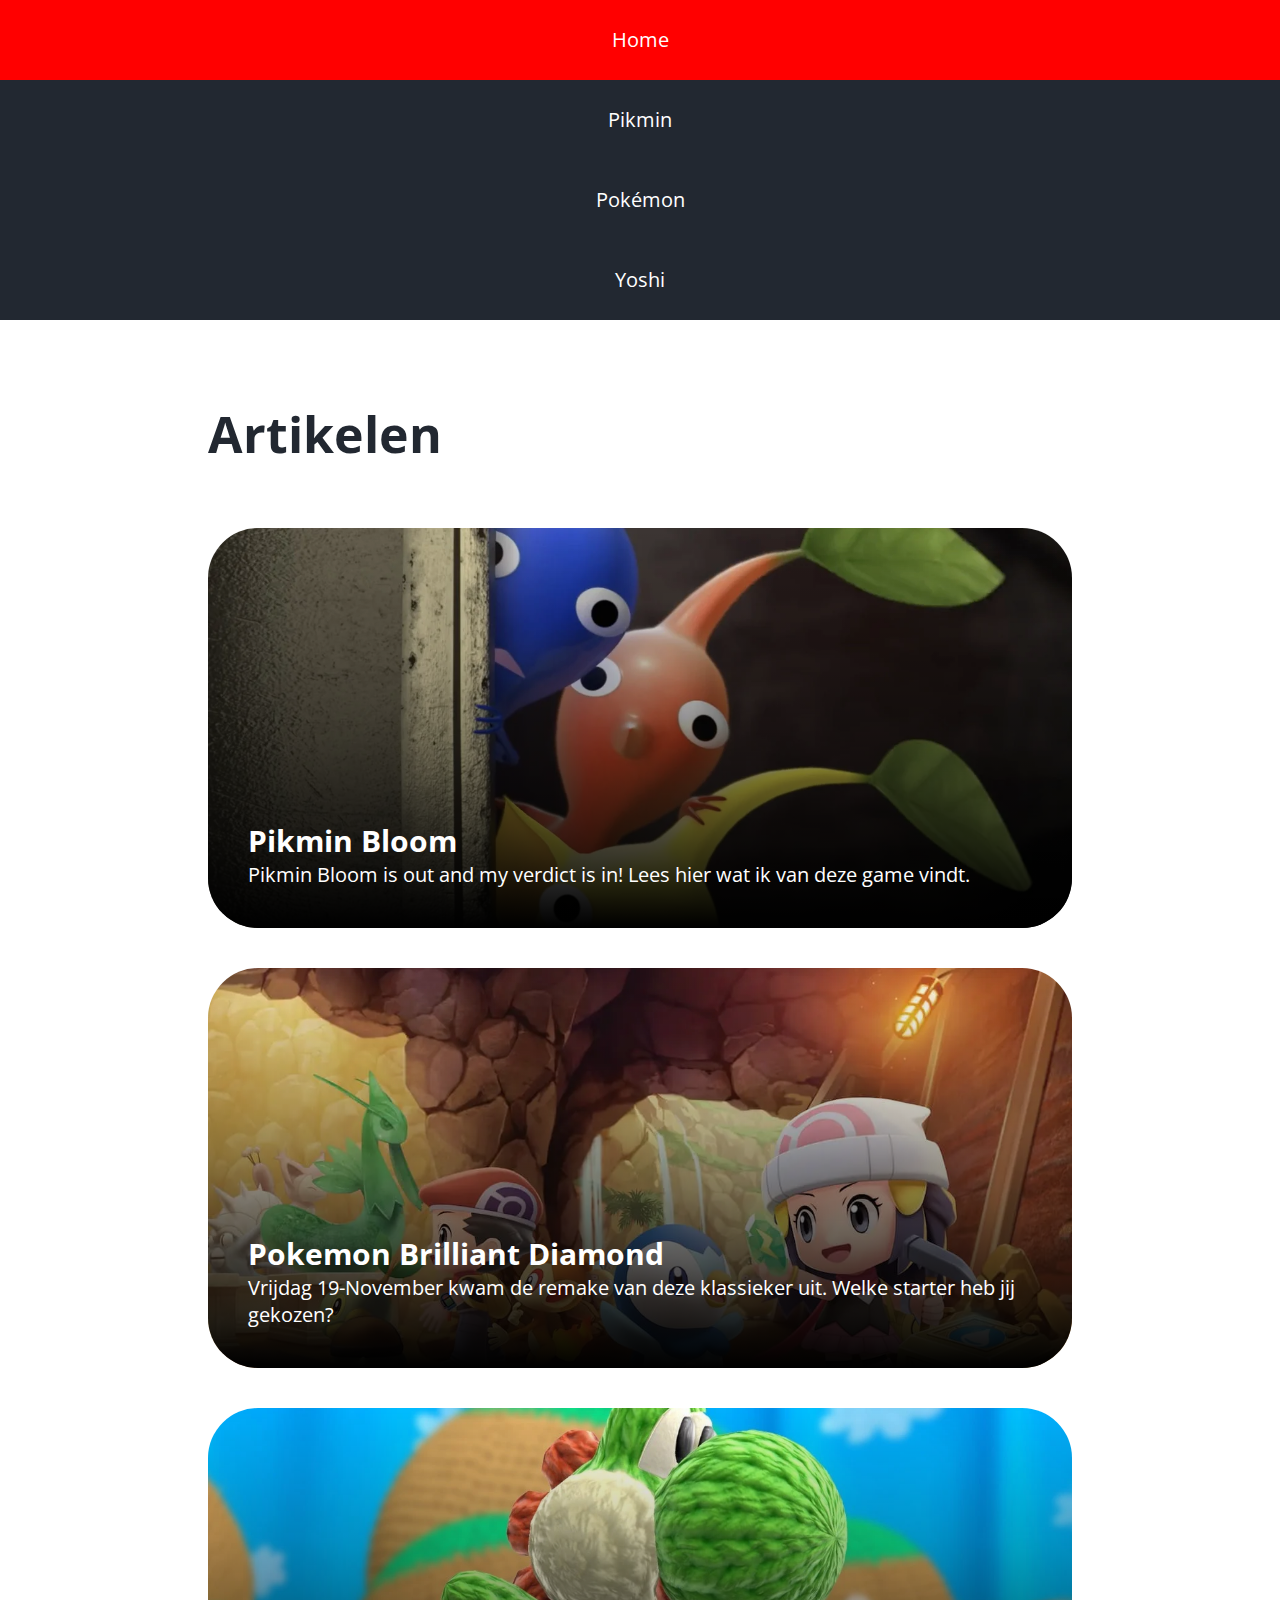
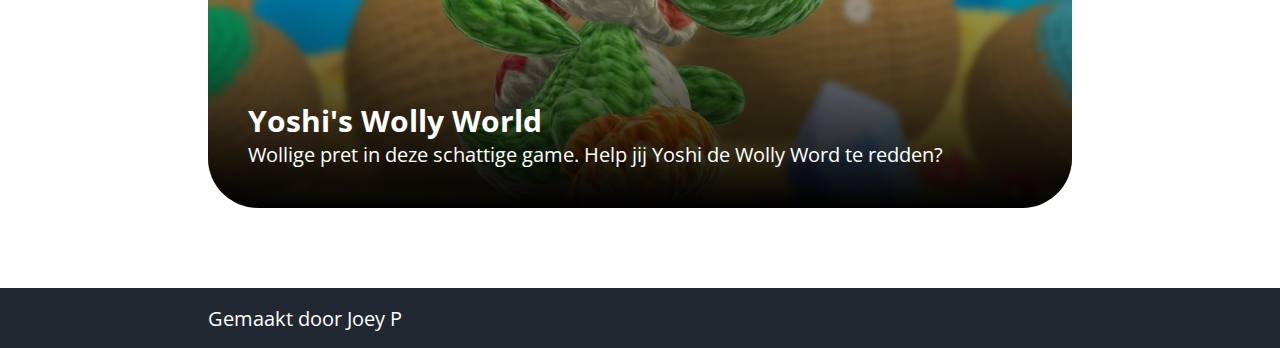
<file: blog/index.html>
<!DOCTYPE html>
<html lang="nl">

<head>
    <meta charset="UTF-8">
    <meta http-equiv="X-UA-Compatible" content="IE=edge">
    <meta name="viewport" content="width=device-width, initial-scale=1.0">
    <link rel="preconnect" href="https://fonts.googleapis.com">
    <link rel="preconnect" href="https://fonts.gstatic.com" crossorigin>
    <link href="https://fonts.googleapis.com/css2?family=Open+Sans:ital@0;1&display=swap" rel="stylesheet">
    <link rel="stylesheet" href="css/style.css">

    <title>Joey's Blog</title>
</head>

<body>
    <header id="top">
        <nav>
            <ul>
                <li class="active"><a href="/blog/index.html">Home</a></li>
                <li><a href="pikmin.html">Pikmin</a></li>
                <li><a href="pokemon.html">Pokémon</a></li>
                <li><a href="yoshi.html">Yoshi</a></li>
            </ul>
        </nav>
    </header>
    <main>
        <section class="homepage">
            <h1>Artikelen</h1>
            <article class="box">
                <a href="pikmin.html">
                    <figure>
                        <img src="img/pikminthumb.webp"
                            alt="Verschillende kleine wezens (pikmin) in verschillende kleuren">
                    </figure>
                    <section>
                        <h2>Pikmin Bloom</h2>
                        <p>Pikmin Bloom is out and my verdict is in! Lees hier wat ik van deze game vindt.</p>
                    </section>
                </a>
            </article>
            <article class="box">
                <a href="pokemon.html">
                    <figure>
                        <img src="img/pokemonthumb.webp"
                            alt="Verschillende kleine wezens (pikmin) in verschillende kleuren">
                    </figure>
                    <section>
                        <h2>Pokemon Brilliant Diamond</h2>
                        <p>Vrijdag 19-November kwam de remake van deze klassieker uit. Welke starter heb jij gekozen?
                        </p>
                    </section>
                </a>
            </article>
            <article class="box">
                <a href="yoshi.html">
                    <figure>
                        <img src="img/yoshithumb.webp"
                            alt="Verschillende kleine wezens (pikmin) in verschillende kleuren">
                    </figure>
                    <section>
                        <h2>Yoshi's Wolly World</h2>
                        <p>Wollige pret in deze schattige game. Help jij Yoshi de Wolly Word te redden?</p>
                    </section>
                </a>
            </article>
        </section>
    </main>
    <footer>
        <p>Gemaakt door Joey P</p>
    </footer>
</body>
</html>
</file>
<file: blog/css/style.css>
html{
    font-size: 62.5%;
}

*{
    margin:0;
    padding:0;
    box-sizing: border-box;
}

html{
    scroll-behavior: smooth
}

body{
    font-size: 2rem;
    font-family: 'Open Sans', sans-serif; 
    color: #222831;
}

main{
    min-height: 100vh; 
    padding:4rem;
    margin: 0 auto;
    max-width:60vw;
    animation-name: popup;
    animation-duration: 0.8s;
    animation-fill-mode: backwards;
}


.homepage{
   display:flex;
   flex-direction: row;
   align-items: center;
   flex-wrap: wrap;
   gap:4rem;
   padding:4rem;
}

header{
    height: 6rem;
    width:100%;
    background: #222831;
}

nav{
    width: 60vw;
    height:100%;
    margin:0 auto;
}

nav > ul {
    list-style: none;
    display:flex;
    flex-direction: row;
    align-items: center;
    height:100%;
    justify-content: space-evenly;
    gap: 2rem;
    padding-left:4rem;
}

nav > ul > li{
    width:100%;
    height:100%;
}

nav > ul > li > a{
    width:100%;
    height:100%;
    display:block;
    line-height: 6rem;
    text-align: center;
}

nav > ul > li > a:visited, nav > ul > li > a:link{
    color: white;
    text-decoration: none;
}
nav > ul > .active{
    background:red;
}
article{
    width:100%;
    margin:0 auto;
    padding: 4rem;
}

.box{
    width: 100%;
    height:40rem;
    padding:0;
    position:relative;
}

.box section{
    position:absolute;
    top:0;
    left:0;
    width:100%;
    height:100%;
    background:linear-gradient(transparent,60%,black);
    color:white;
    border-radius:5rem;
    display:flex;
    align-items: flex-start;
    justify-content: flex-end;
    flex-direction: column;
    padding:4rem;
    flex-shrink: 0;
}

.box  section > p {
    margin-bottom:0;
}

.box:nth-of-type(3){
    justify-self: flex-start;
}

.box > figure{
    height:100%;
    width:100%;
    margin-bottom:0;
}

.box img{
    object-fit: cover;
    background-position: left;
    border-radius:5rem;
}

.box img:hover{
    transform:none;
}


figure{
    width:100%;
    height:100%;
    margin-bottom: 4rem;
    overflow: hidden;
}

figcaption{
    font-style: italic;
    font-size: 80%;
}

img{
    width: 100%;
    height:100%;
    border-radius: 5px;
    transition:0.2s transform;
}

img:hover{
    transform:scale(1.05);
}

.homepage > h1{
    width:100%;
}
h1{
    font-size: 250%;
    margin-bottom:2rem;
    border-bottom: 0,1rem solid black;
}

p{
    margin-bottom: 4rem;
}

footer{
    width:100%;
    height:6rem;
    background:#222831;
    color: white;
    display:flex;
    align-items: center;
}

footer > p{
    width:60vw;
    margin: 0 auto;
    padding-left:8rem;
}

audio{
    margin-top: 2rem;
    display: block;
}

video{
    width:100%;
    border-radius: 0.5rem;
    margin-top: 2rem;

}

.top{
    width:8rem;
    height:8rem;
    background:#222831;;
    color: white;
    font-size: 150%;
    display:flex;
    justify-content: center;
    align-items: center;
    border:none;
    position:fixed;
    bottom:12rem;
    right:12rem;
    border-radius: 0.2rem;
    text-decoration: none;
}

@keyframes popup {
    from{
        opacity:0;
        transform: translateY(20px);
    }
    to{
        opacity:1;
        transform: translateY(0);

    }
}

@media screen and (max-width:100rem) {
    main{
        max-width:80vw;

    }
    footer > p{
        width:80vw;
    }   
    img:hover{
        transform:none;
    }
    .top{
        bottom:2rem;
        right:2rem;
        width:6rem;
        height:6rem;
    }

    header{
        height:auto;
    }
    nav{
        width: 100%;
    }
    
    nav > ul {
        display:block;
        height:100%;
        width:100%;
        padding-left: 0;
    }
    
    nav > ul > li{
        width:100%;
        text-align: center;
        height:8rem;
    }
    
    nav > ul > li > a{
        line-height: 8rem;
    }
}

@media screen and (max-width:60rem) {
    body{
        font-size: 1.6rem;
    }

    h1{
        font-size: 180%;
    }

    main{
        max-width:100vw;
        padding:2rem;
    }

    footer > p{
        width:100vw;
        padding-left:6rem;
    }   
}
</file>
